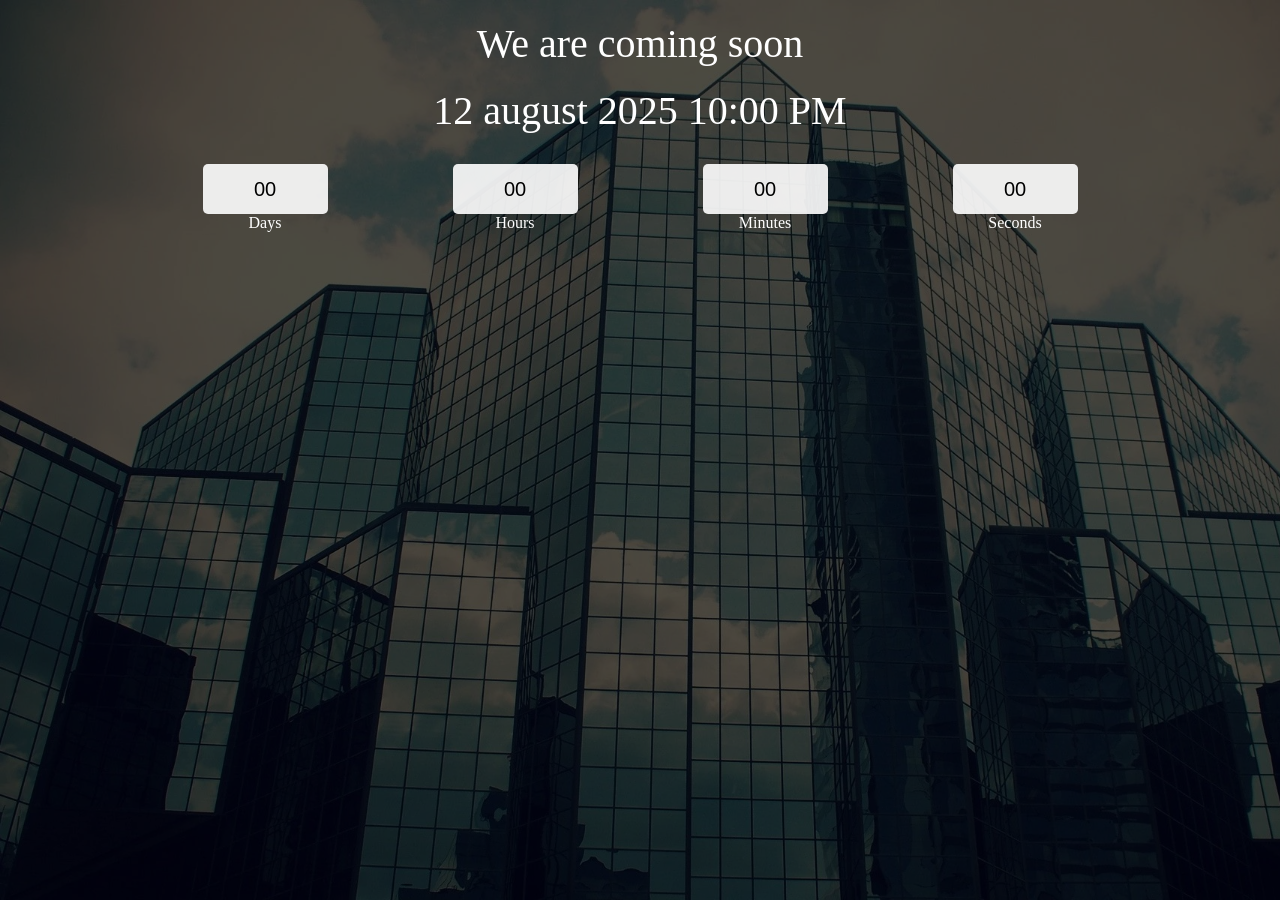
<file: index.html>
<!DOCTYPE html>
<html lang="en">
<head>
    <meta charset="UTF-8">
    <meta name="viewport" content="width=device-width, initial-scale=1.0">
    <title>Document</title>
    <link rel="stylesheet" href="css/style.css">
    
</head>
<body>
    
    <div class="main">
        <div class="overlay">
          <div class="title">We are coming soon</div>  
          <div class="title" id="end-date">16 July 2025 10:00 PM</div>  
        
    
    <div class="col">
        <div>
            <input type="text" readonly>
            <br>
            <label for="">Days</label>
        </div>
        <div>
            <input type="text" readonly>
            <br>
            <label for="">Hours</label>
        </div>
        <div>
            <input type="text" readonly>
            <br>
            <label for="">Minutes</label>
        </div>
        <div>
            <input type="text" readonly>
            <br>
            <label for="">Seconds</label>
        </div>
    </div>
    </div>
    </div>

















    <script src="js/app.js"></script>
</body>
</html>
</file>
<file: css/style.css>
*{
    padding: 0px;
    margin: 0px;
    box-sizing: border-box;
}

.main{
    width: 100%;
    height: 100vh;
    background-image: url(../img/1802071.webp);
    background-size: cover;

}
.overlay{
    width: 100%;
    height: 100%;
    display: flex;
    align-items: center;
    flex-direction: column;
    background-color: rgba(0, 0, 0, 0.7);
}
.title{
    color: white;
    font-size: 2.5rem;
    text-align: center;
    padding-top: 20px;
    

}
.col{
    margin-top: 30px;
    width: 1000px;
    color: white;
    display: flex;
    justify-content: center;


   

    

}
.col div{
    
    width: 250px;
    text-align: center;

}
input{
    width: 50%;
    background-color: rgba(255, 255, 255, 0.9);
    border: transparent;
    border-radius: 5px;
    height: 50px;
    text-align: center;
    font-size: 20px;
  
    
}
</file>
